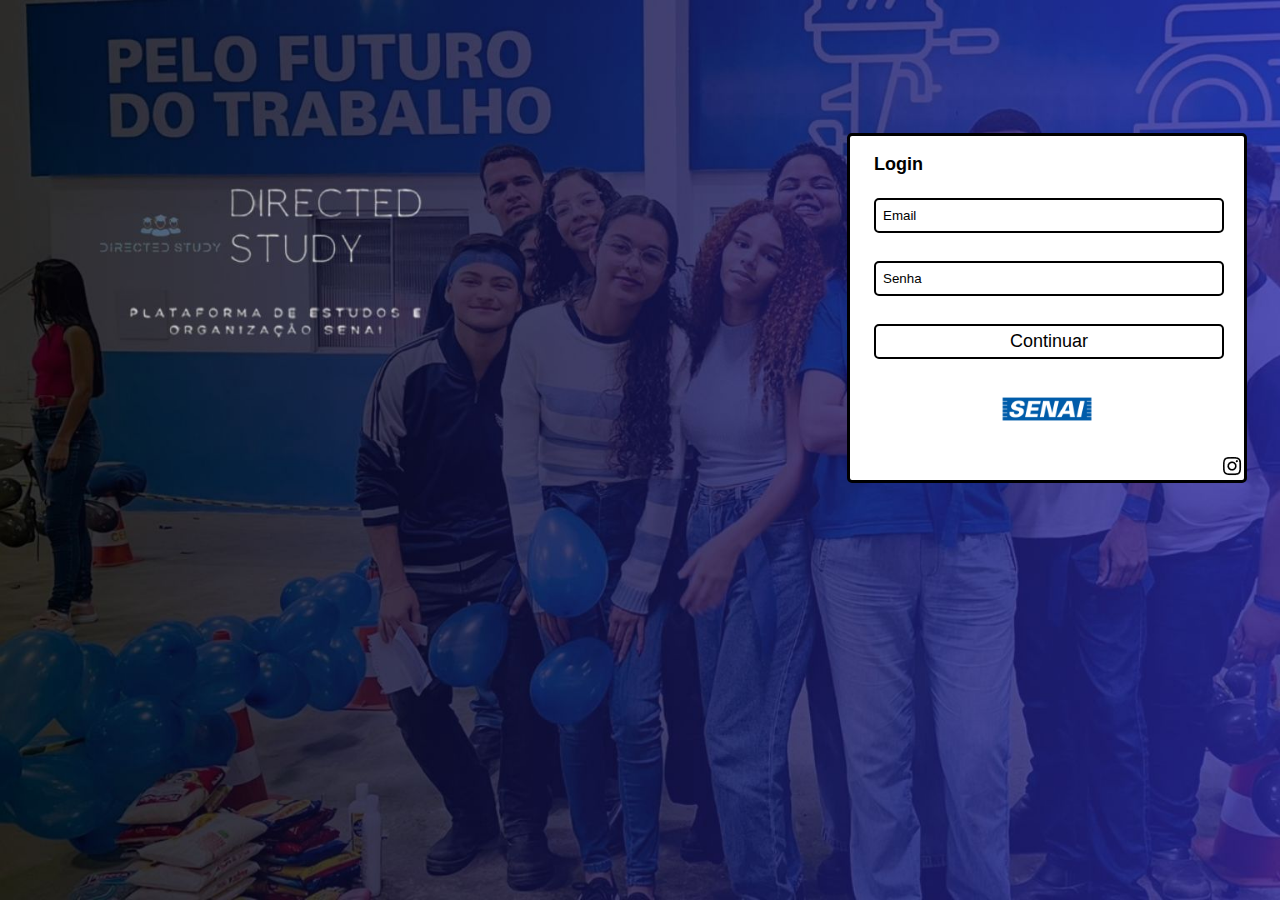
<file: index.html>
<!DOCTYPE html>
<html lang="pt-br">
<head>
    <meta charset="UTF-8">
    <meta name="viewport" content="width=device-width, initial-scale=1.0">
    <link rel="stylesheet" href="style.css">
    <title>Pagina Login</title>
    <script>
        function botao() {
var email = document.getElementById("email").value;
var senha = document.getElementById("senha").value;

if(email == "victor" && senha == "123"){
    window.location.href = "prince.html";
}
else{
    document.getElementById("erro").innerHTML = "Email ou Senha Incorretos";
}
}
    </script>
</head>
<body>
    <div class="container">
        <div class="fundoesquerdo">
            <div id="sla">
            
            </div>
        </div>
        <div class="fundodireito">
            <div class="login">
                <br>
                <h1 id="texto2">Login</h1>
            <br>
            <input type="email" placeholder="Email" id="email">
            <br>
            <input type="password" placeholder="Senha" id="senha">
            <br>
            <button onclick="botao()" id="bnt">Continuar</button>
            <p id="erro"></p>
            <div id="divsenai">
              <img src="imagens/imagens login/senai.png" id="logosenai">
            </div>
            <div id="redes">
                <img src="imagens/imagens login/instagram-logo-24.png" id="redes">
            </div>
            </div>
        </div>
    </div>
</body>
</html>
</file>
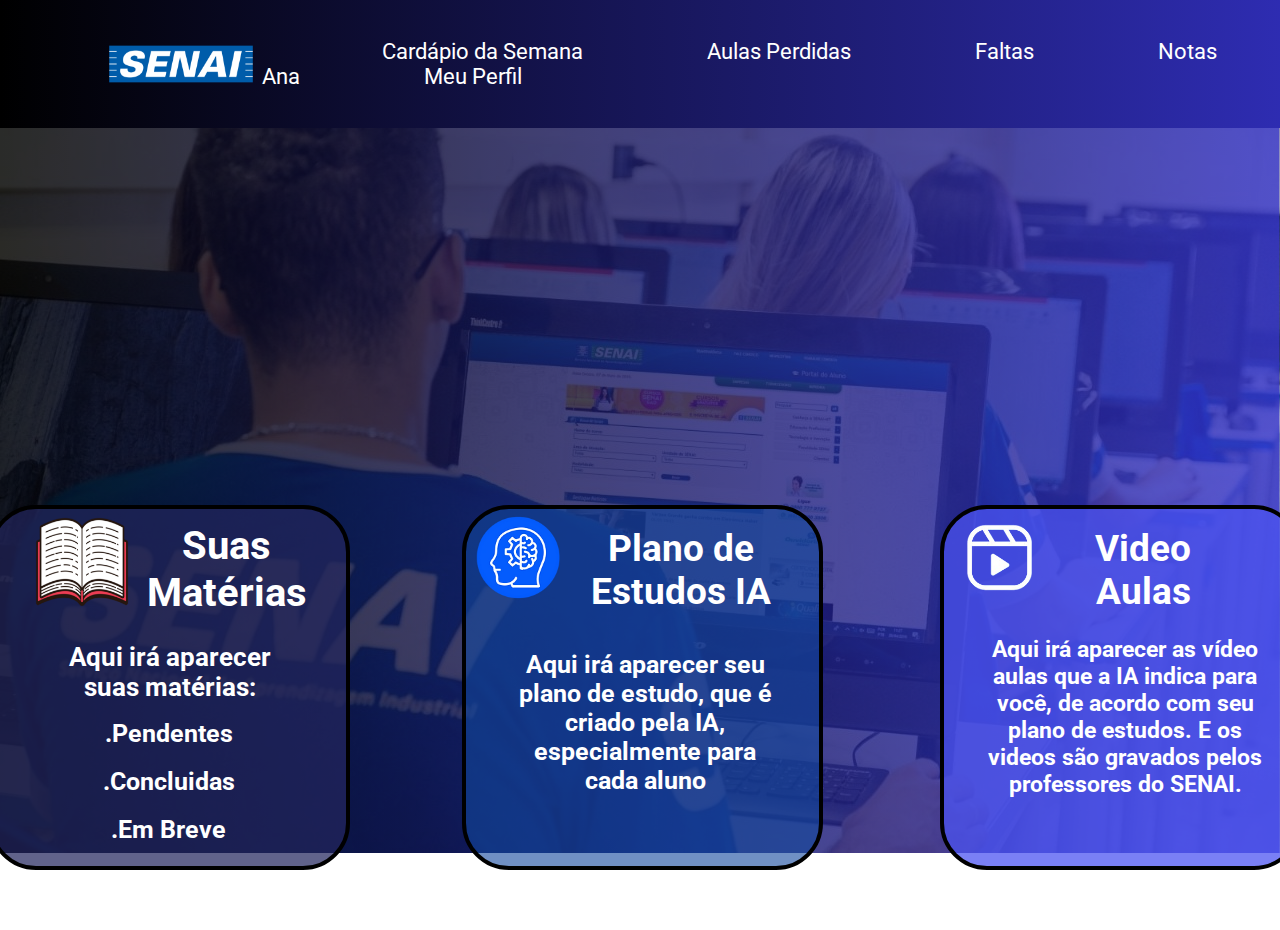
<file: prince.html>
<!DOCTYPE html>
<html lang="en">
<head>
    <meta charset="UTF-8">
    <meta name="viewport" content="width=device-width, initial-scale=1.0">
    <link rel="stylesheet" href="styleprince.css">
    <title>SENAI.COM</title>
</head>
<body>
    <header>
        <div class="senai"></div>
        <nav class="cabeçario">
            <a href="indexP.html" target="_blank">Cardápio da Semana</a>
            <a href="#">Aulas Perdidas</a>
            <a href="#">Faltas</a>
            <a href="indexV.html" target="_blank">Notas</a>
            <a href="indexC.html">Olá, Ana</a>
            <a href="#">Meu Perfil</a>
        </nav>
    </header>

    <body>
        <div class="CAIXAD">
            <img src="imagens/imagens prince/book.webp" alt="" class="livro">
            <h1>Suas<br> Matérias</h1>
            <br>
            <h2> Aqui irá aparecer<br>suas matérias:</h2>
            <br><br>
            <h3>.Pendentes</h3>
            <br>
            <h3>.Concluidas</h3>
            <br>
            <h3>.Em Breve</h3>
        </div>

        <div class="CAIXAF">
            <img src="imagens/imagens prince/cabeça.webp" alt="" class="cabeçaa">
            <h1>Plano de<br> Estudos IA</h1>
            <h2>Aqui irá aparecer seu<br> plano de estudo, que é<br> criado pela IA,<br> especialmente para<br> cada aluno</h2>
        </div>

        <div class="CAIXAK">
            <img src="imagens/imagens prince/download-removebg-preview.png" alt="" class="fgvideo">
            <h1>Video<br> Aulas</h1>
            <h2>Aqui irá aparecer as vídeo<br>aulas que a IA indica para<br> você, de acordo com seu<br> plano de estudos. E os<br> videos são gravados pelos<br> professores do SENAI. </h2>

        </div>



    </body>
    
</body>
</html>
</file>
<file: style.css>
*{
    margin: 0;
    padding: 0;
    box-sizing: border-box;
}
body,html{
    height: 100%;
    width: 100%;
    background-image: url(imagens/imagens\ login/fundo.jpg);
    background-repeat: no-repeat;
    background-size: cover;
}
.container{
    height: 100%;
    width: 100%;
    display: flex;
}
 .fundoesquerdo{
    width: 50%;
    height: 100%;
}
   #sla{
    display: flex;
    flex-direction: column;
    width: 420px;
    height: 310px;
}

 .fundodireito{
    width: 50%;
    height: 100%;
}
   .login{
    width: 400px;
    height: 350px;
    display: flex;
    flex-direction: column;
    background-color: white;
    border: 3px solid black;
    border-radius: 5px;
    translate: 207px 133px;
}
      #texto2{
        font-size: large;
        font-family: Arial, Helvetica, sans-serif;
        color: black;
        translate: 24px 0px;
}
      #email{
    display: flex;
    flex-direction: column;
    margin: 5px 0px;
    height: 35px;
    width: 350px;
    padding: 7px;
    color: black;
    background-color: white;
    border: 2px solid black;
    border-radius: 5px;
    translate: 24px 0px;
}
      #senha{
    display: flex;
    flex-direction: column;
    margin: 5px 0px;
    height: 35px;
    width: 350px;
    padding: 7px;
    color: black;
    background-color: white;
    border: 2px solid black;
    border-radius: 5px;
    translate: 24px 0px;
}
       input::placeholder{
    color: black;
}
#bnt{
    height: 35px;
    width: 350px;
    translate: 24px 0px;
    margin: 5px 0px;
    background-color: white;
    border: 2px solid black;
    border-radius: 5px;
    color: black;
    font-size: large;
    font-family: Arial, Helvetica, sans-serif;
}
#divsenai {
    height: 90px;
    display: flex;
    justify-content: center;
}
#logosenai{
    height: 100px;
    width: 100px;
    translate: 0px -5px;
}
#redes {
    display: flex;
    justify-content: flex-end;
}
#erro{
    font-size: large;
    font-family: Arial, Helvetica, sans-serif;
    color: red;
    display: flex;
    align-items: center;
}
</file>
<file: styleprince.css>
@import url('https://fonts.googleapis.com/css2?family=Roboto:ital,wght@0,100;0,300;0,400;0,500;0,700;0,900;1,100;1,300;1,400;1,500;1,700;1,900&display=swap');
*{
    margin: 0;
    padding: 0;
    font-family:"Roboto";

}

body{
    display: flex;
    justify-content: center;
    align-items: center;
    min-width: 100vh;
    background: url("imagens/imagens\ prince/senaiprinc.png") no-repeat;
    background-size: cover;
    justify-content: space-evenly;
}

header{
    position: fixed;
    top: 0;
    left: 0;
    width: 100%;
    padding: 35px 100px ;
    background: linear-gradient(90deg, #000000, #3533cd);
    display: flex;
    justify-content: space-between;
    align-items: center;
    z-index: 99;                 
}

.senai{
    background-image: url(imagens/imagens\ prince/senai.png);
    background-size: cover;
    background-position: center;
    width: 200px;
    height: 58px;
}

.cabeçario a{
    position: relative;
    font-size: 22px;
    color: #fff;
    text-decoration: none;
    font-weight: 500px;
    margin-left:120px;
}

.CAIXAD{
    display:inline-block;
    text-align: center;
    width: 353px;
    height: 357px;
    background-color: #23255db7;
    border-radius: 47px;
    border: 4px solid black;
    translate: -60px 505px;
    align-items: center;

}

.livro{
    width: 110px;
    height: 110px;
    translate: -88px -2px;
}

.CAIXAD h1{
    color: #fff;
    font-size: 40px;
    translate: 57px -101px;
}

.CAIXAD h2{
    color: #fff;
    translate: 0px -94px;
    font-size: 26px;
}

.CAIXAD h3{
    color:#fff;
    font-size: 25px;
    translate: -1px -115px;
}


.CAIXAF{
    display:inline-block;
    text-align: center;
    width: 353px;
    height: 357px;
    background-color: #12479d9a;
    border-radius: 47px;
    translate: 2px 505px;
    border: 4px solid black;
}

.CAIXAF h1{
    color: #fff;
    font-size: 37px;
    translate: 39px -87px;
}

.CAIXAF h2{
    color: #fff;
    font-size: 25px;
    translate: 3px -50px;

}


.cabeçaa{
    width: 160px;
    height: 101px;
    translate: -124px -2px;
}


.CAIXAK{
    display:  inline-block;
    text-align: center;
    width: 353px;
    height: 357px;
    background-color: #4b53f2bd;
    border-radius: 47px;
    translate: 70px 505px;
    border: 4px solid black;
}

.fgvideo{
    width: 117px;
    height: 117px;
    translate: -121px -10px;
}

.CAIXAK h1{
    color: #fff;
    font-size: 37px;
    translate:  23px -103px;
}

.CAIXAK h2{
    color: #fff;
    font-size: 23px;
    translate: 5px -80px;
}
</file>
